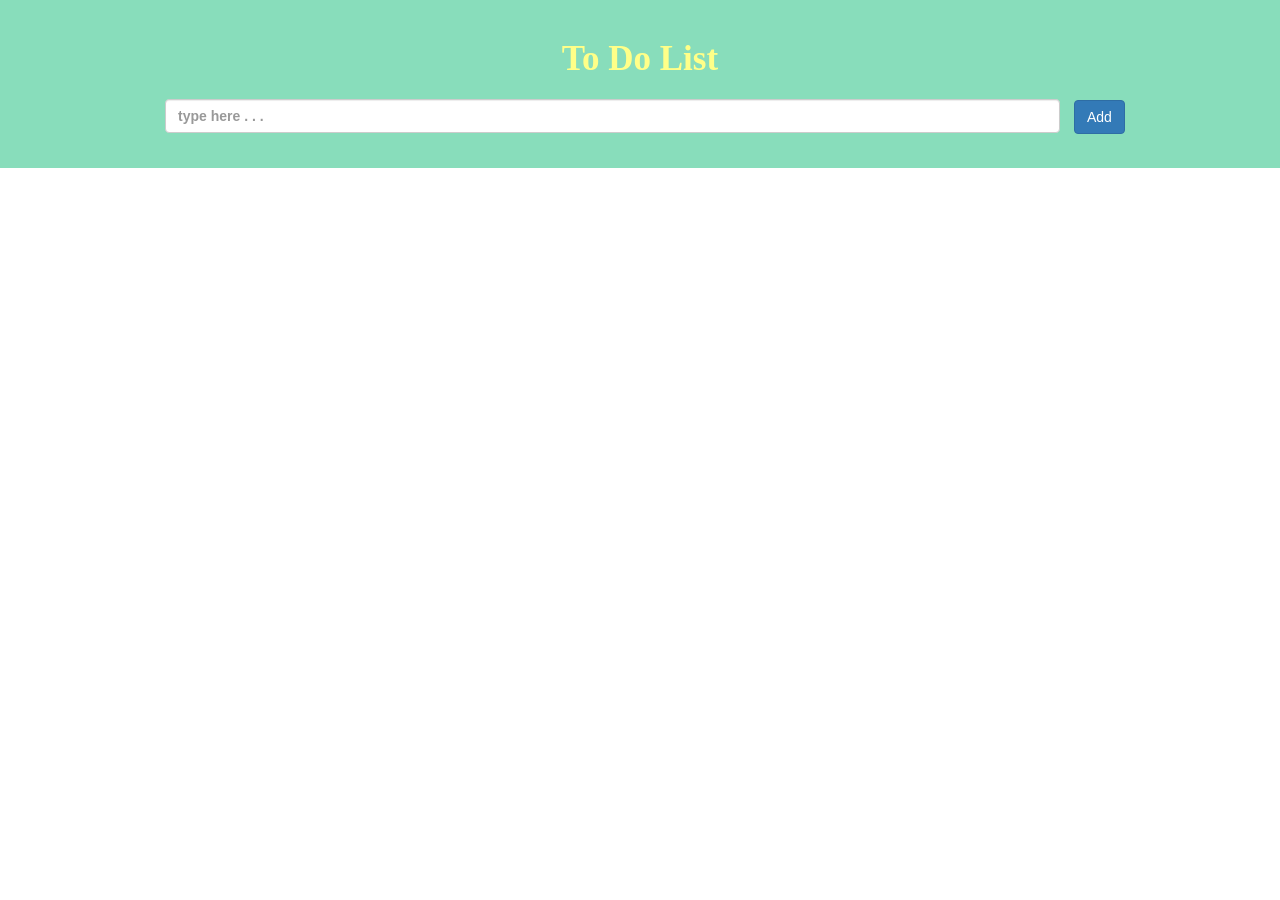
<file: week4/57090500435 HW2/index.html>
<!DOCTYPE html>
<html>

<head>
    <meta charset="utf-8">

    <script type="text/javascript" src="script.js"></script>
    <script src="https://ajax.googleapis.com/ajax/libs/jquery/1.12.4/jquery.min.js"></script>
    <script src="http://maxcdn.bootstrapcdn.com/bootstrap/3.3.7/js/bootstrap.min.js"></script>
    <link rel="stylesheet" href="http://maxcdn.bootstrapcdn.com/bootstrap/3.3.7/css/bootstrap.min.css">
    <link rel="stylesheet" type="text/css" href="style.css">

  </head>

  <body>
    <div id="myDIV" class="form-group">
      <h1><b>To Do List<b></h1>
    <form role="form">
      <input type="text"class="form-control" id ="myInput" name="task" placeholder="type here . . ."/>
      
    </form>
    <span onclick="newElement()" class="btn btn btn-primary">Add</span>
      <!--<button type="botton" class="btn btn btn-primary">Add</button>-->
      </div>
      <ul id="myUL" class="list-unstyled"></ul>
      <!--<ul class="list-unstyled" id="myUL"></ul>-->
</body>
</html>
</file>
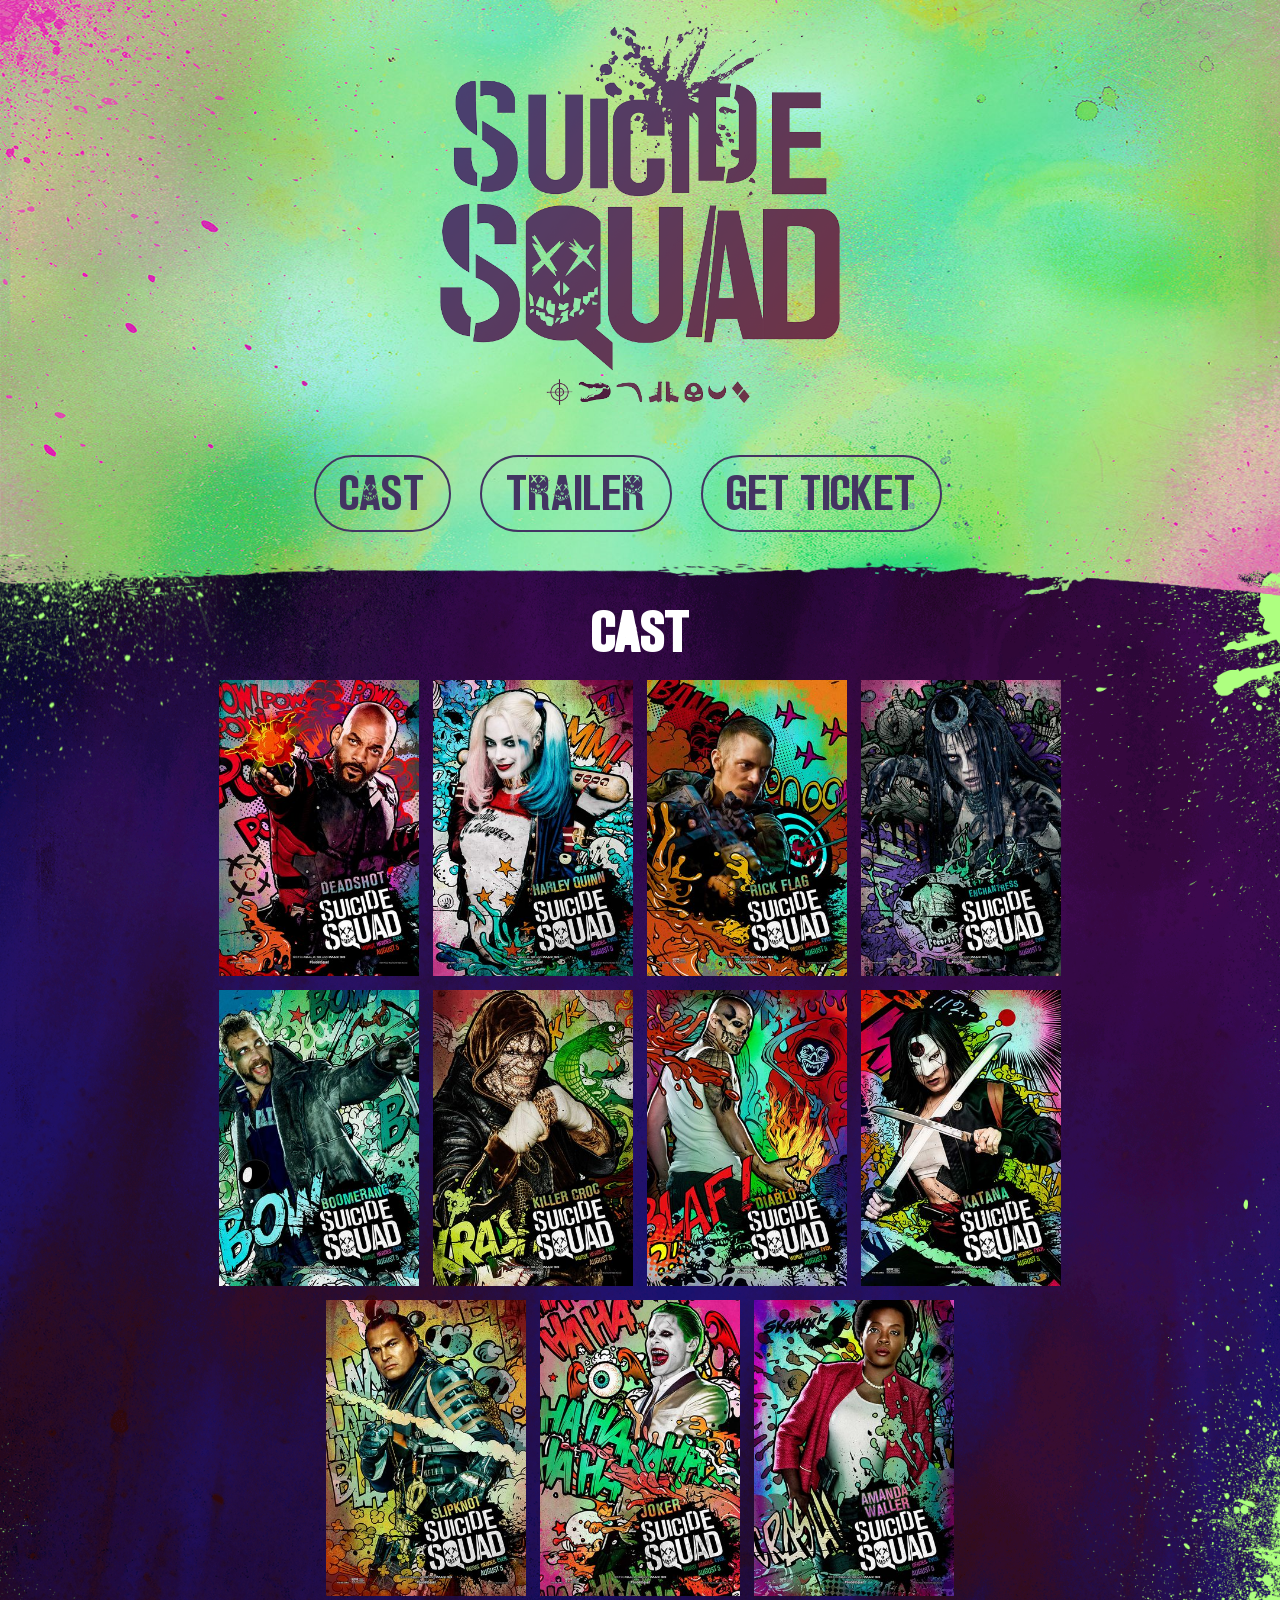
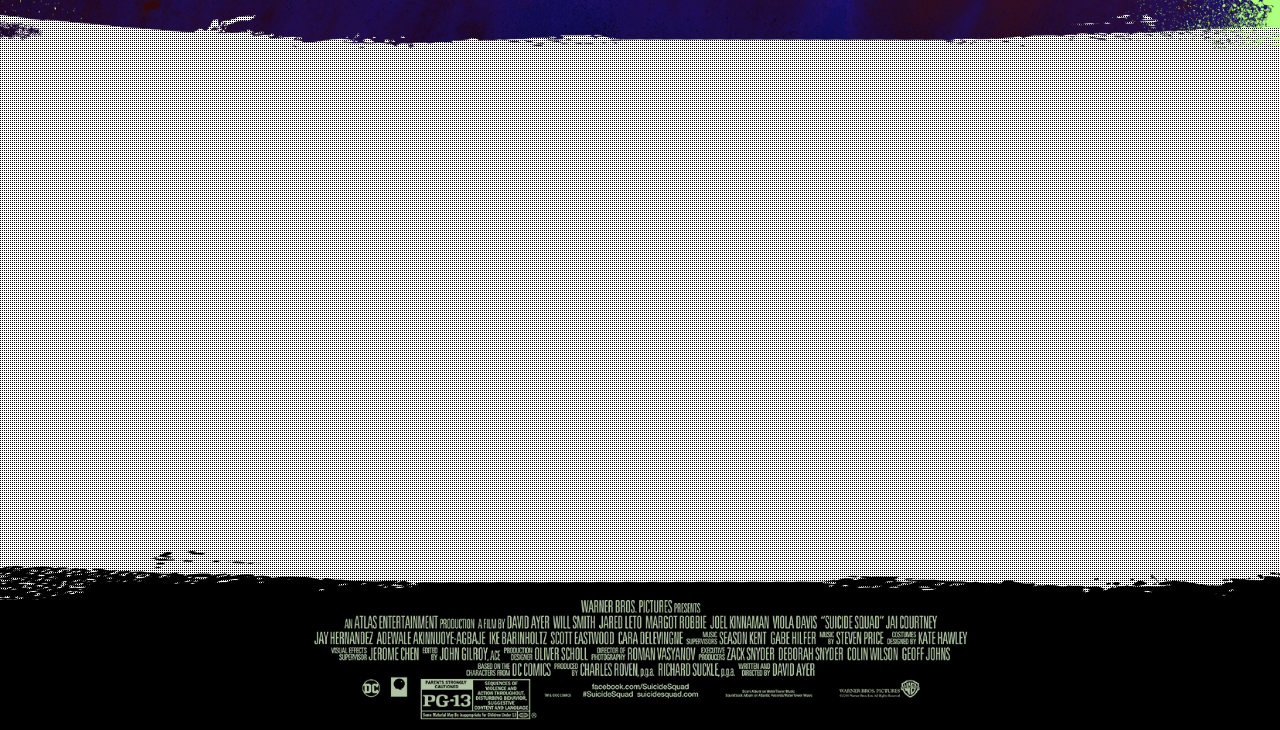
<file: lesson/week1/57090500412/index.html>
<!DOCTYPE html>
<html lang="en">
<head>
  <meta charset="UTF-8">
  <title>Suicide Squad</title>
  <link rel="stylesheet" href="css/index.css">
</head>
<body>
  <header>
    <h1><img src="images/logo.png" alt="Suicide Squad" usemap="#somecast"/></h1>
    <map name="somecast">
      <area shape="rect" coords="100,380,140,406" href="#deadshot" alt="Deadshot">
      <area shape="rect" coords="140,380,180,406" href="#killer_croc" alt="Deadshot">
      <area shape="rect" coords="180,380,210,406" href="#boomerang" alt="Deadshot">
      <area shape="rect" coords="210,380,240,406" href="#deadshot" alt="Deadshot">
      <area shape="rect" coords="240,380,270,406" href="#katana" alt="Deadshot">
      <area shape="rect" coords="270,380,300,406" href="#enchantress" alt="Deadshot">
      <area shape="rect" coords="300,380,330,406" href="#deadshot" alt="Deadshot">
    </map>
    <nav>
      <ul>
        <li><a href="#cast">CAST</a></li>
        <li><a href="#trailer">TRAILER</a></li>
        <li><a href="ticket.html">GET TICKET</a></li>
      </ul>
    </nav>
  </header>
  <section id="cast">
    <h2>CAST</h2>
    <div class="cast">

      <div class="cast-box" id="deadshot">
        <img src="images/cast/deadshot.jpg" class="cast-poster">
        <img src="images/cast/icons/deadshot.jpg" class="cast-icon">
        <span class="cast-name">deadshot</span>
      </div>

      <div class="cast-box">
        <img src="images/cast/harley_quinn.jpg" class="cast-poster">
        <img src="images/cast/icons/harley_quinn.jpg" class="cast-icon">
        <span class="cast-name">harley quinn</span>
      </div>

      <div class="cast-box">
        <img src="images/cast/rick_flag.jpg" class="cast-poster">
        <img src="images/cast/icons/rick_flag.jpg" class="cast-icon">
        <span class="cast-name">rick flag</span>
      </div>

      <div class="cast-box" id="enchantress">
        <img src="images/cast/enchantress.jpg" class="cast-poster">
        <img src="images/cast/icons/enchantress.jpg" class="cast-icon">
        <span class="cast-name">enchantress</span>
      </div>

      <div class="cast-box" id="boomerang">
        <img src="images/cast/boomerang.jpg" class="cast-poster">
        <img src="images/cast/icons/boomerang.jpg" class="cast-icon">
        <span class="cast-name">boomerang</span>
      </div>

      <div class="cast-box" id="killer_croc">
        <img src="images/cast/killer_croc.jpg" class="cast-poster">
        <img src="images/cast/icons/killer_croc.jpg" class="cast-icon">
        <span class="cast-name">killer croc</span>
      </div>

      <div class="cast-box">
        <img src="images/cast/diablo.jpg" class="cast-poster">
        <img src="images/cast/icons/diablo.jpg" class="cast-icon">
        <span class="cast-name">diablo</span>
      </div>

      <div class="cast-box" id="katana">
        <img src="images/cast/katana.jpg" class="cast-poster">
        <img src="images/cast/icons/katana.jpg" class="cast-icon">
        <span class="cast-name">katana</span>
      </div>

      <div class="cast-box">
        <img src="images/cast/slipknot.jpg" class="cast-poster">
        <img src="images/cast/icons/slipknot.jpg" class="cast-icon">
        <span class="cast-name">slipknot</span>
      </div>

      <div class="cast-box">
        <img src="images/cast/joker.jpg" class="cast-poster">
        <img src="images/cast/icons/joker.jpg" class="cast-icon">
        <span class="cast-name">joker</span>
      </div>

      <div class="cast-box">
        <img src="images/cast/amanda_waller.jpg" class="cast-poster">
        <img src="images/cast/icons/amanda_waller.jpg" class="cast-icon">
        <span class="cast-name">amanda waller</span>
      </div>

    </div>
  </section>
  <section id="trailer">
    <iframe width="853" height="480" src="https://www.youtube.com/embed/CmRih_VtVAs" frameborder="0" allowfullscreen></iframe>
  </section>
  <footer>
    <img src="images/billingblock.png"/>
  </footer>
</body>
</html>
</file>
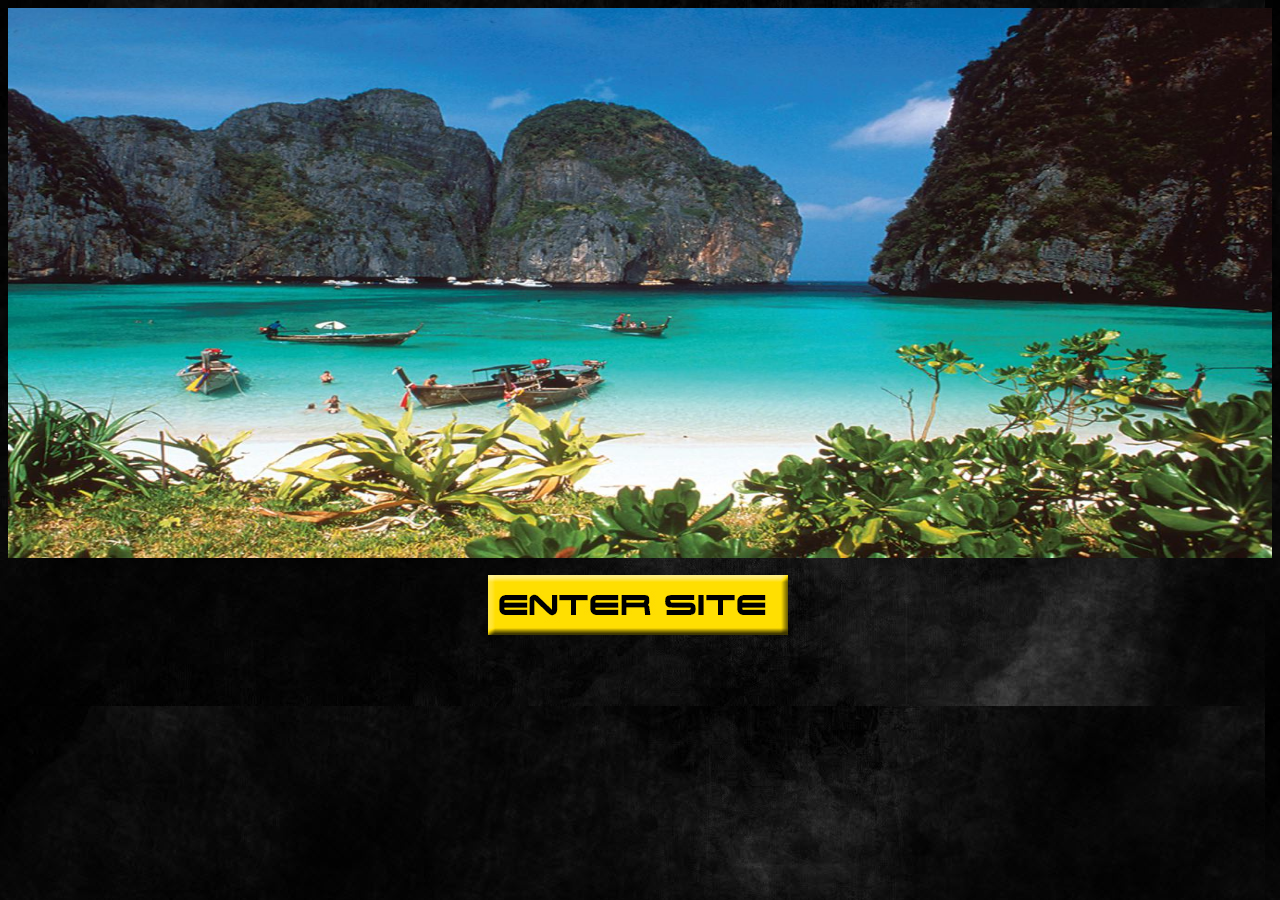
<file: lesson/week1/57090500429_Pittaya_HW1/index.html>
<!DOCTYPE html>
<html lang="en">
<head>
	<meta charset="UTF-8">
</head>
<style>
</style>
<body>
<body background="back.jpg">
	<img src="pp.jpg" style="width:100%;height:550px;">
	<a href="homework1.html"><img src="enter.jpg" style="width:300px;height:60px;margin-top:1%;margin-left:38%"></a>
</body>
</html>
</file>
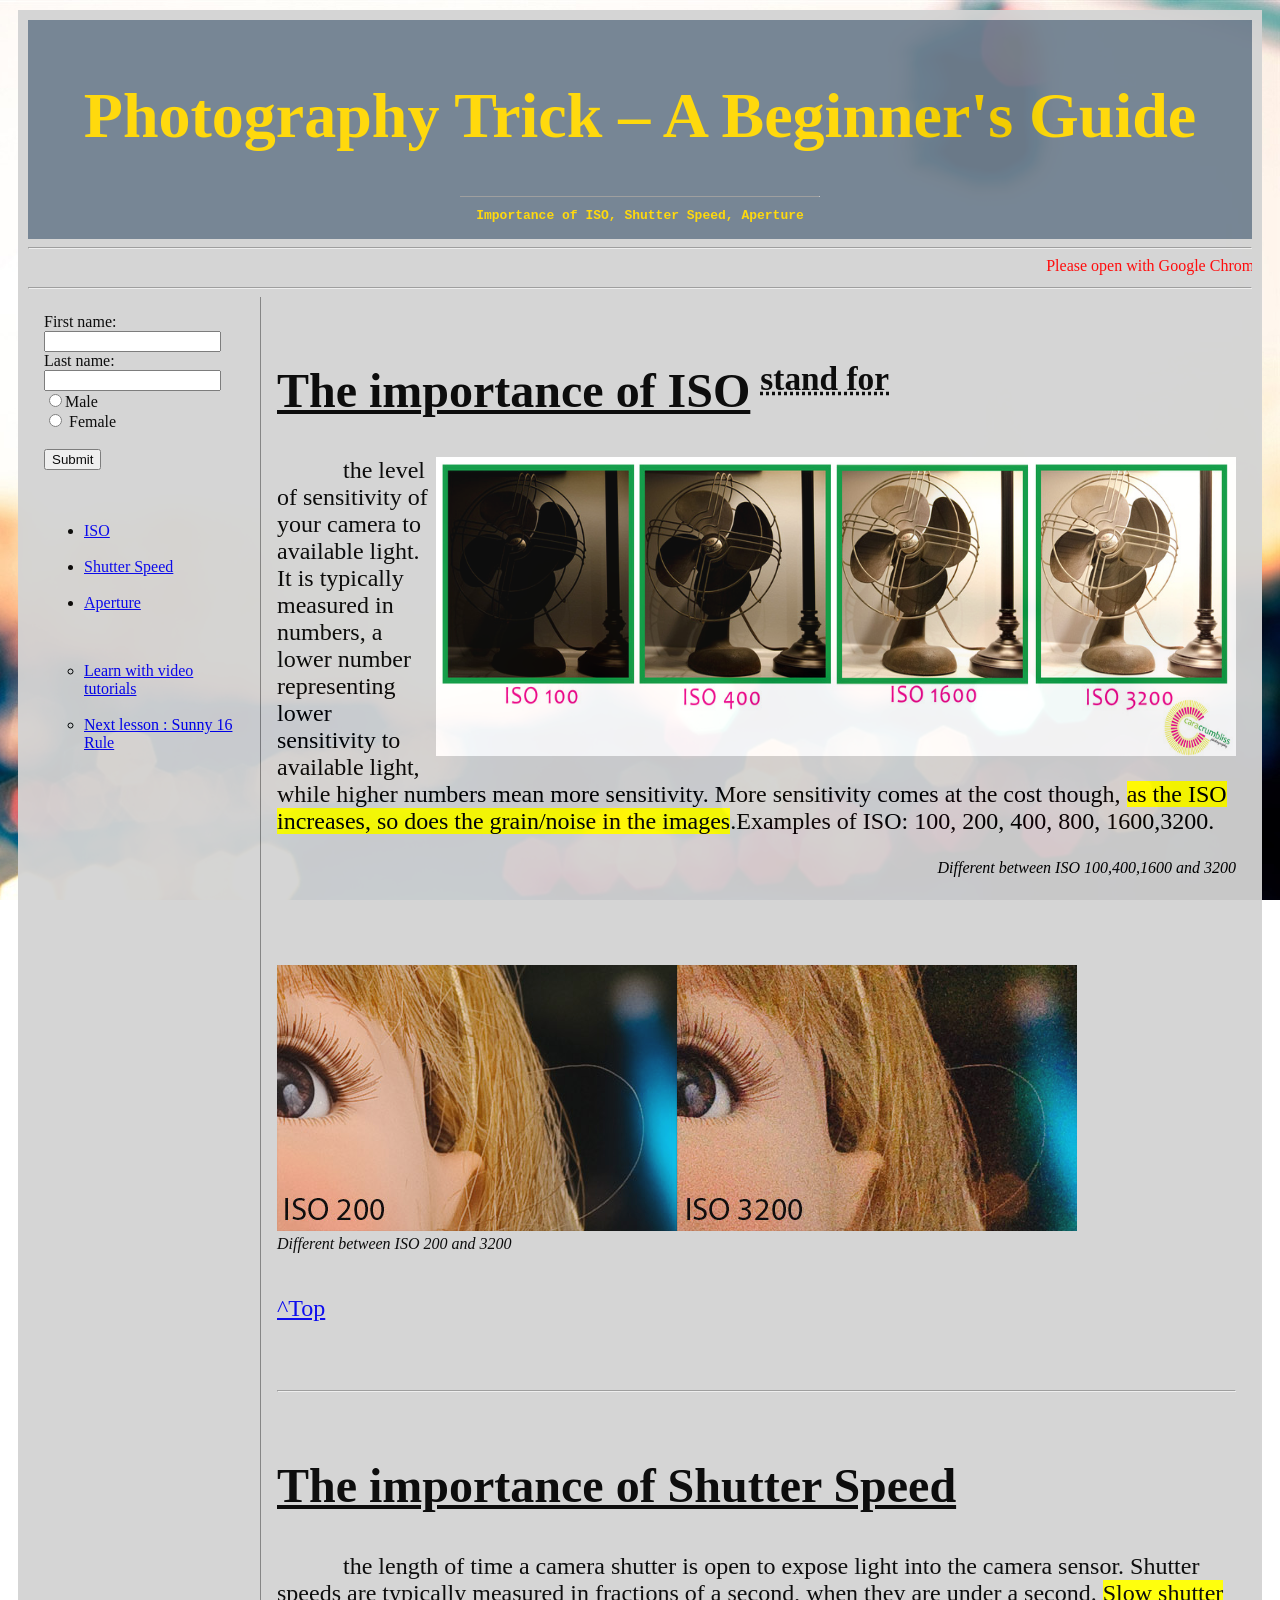
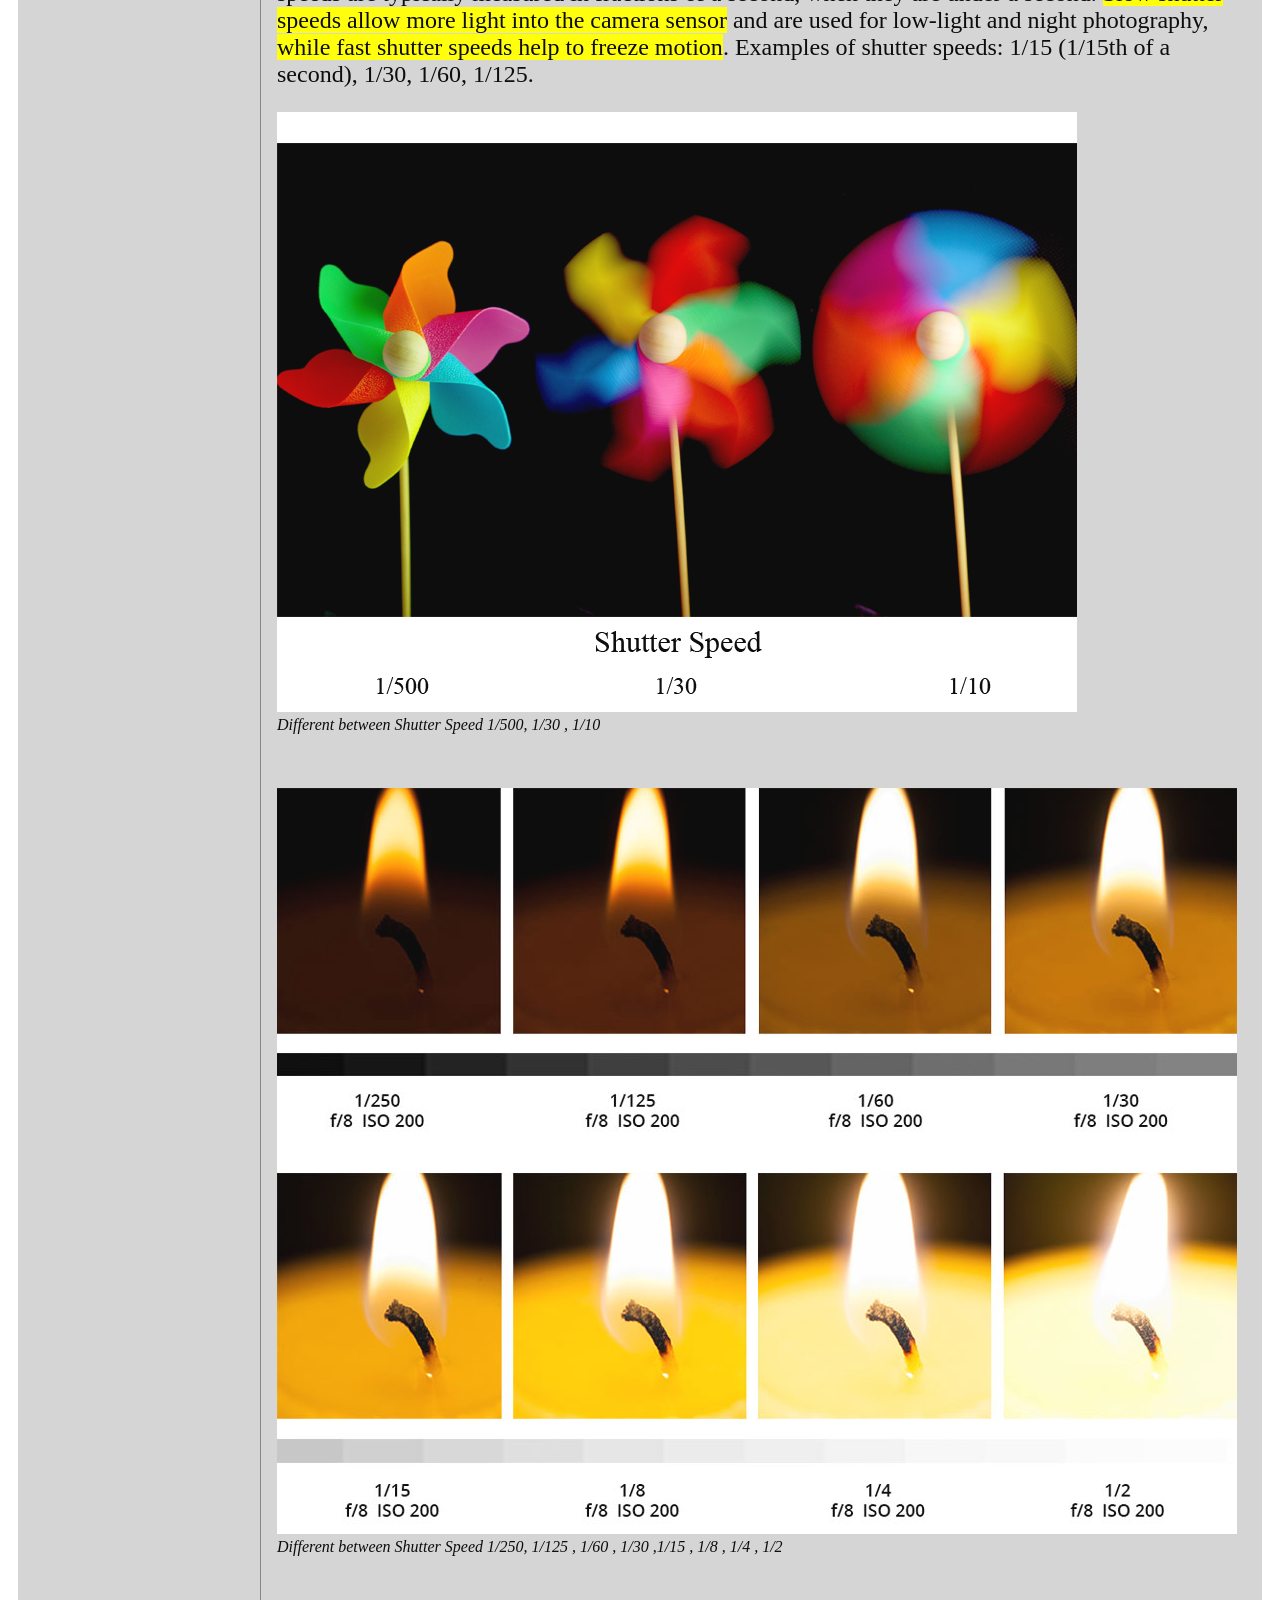
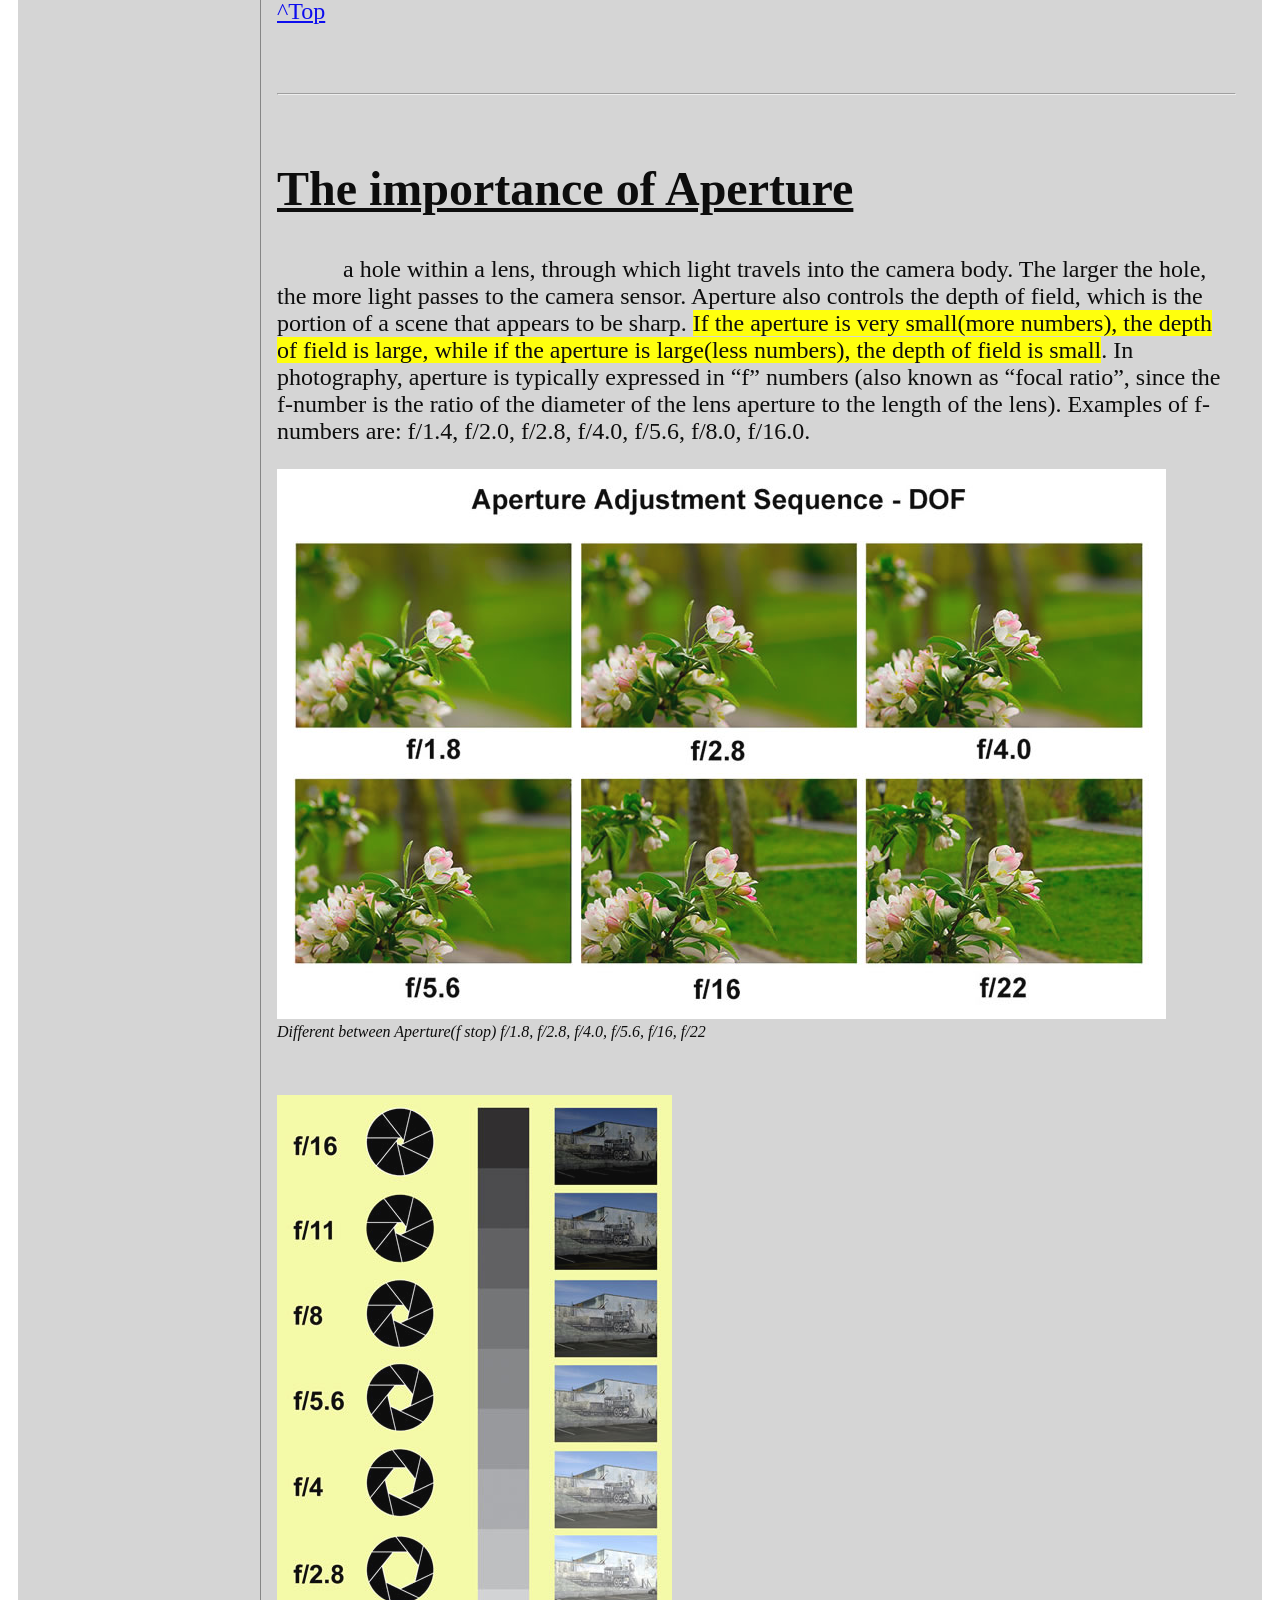
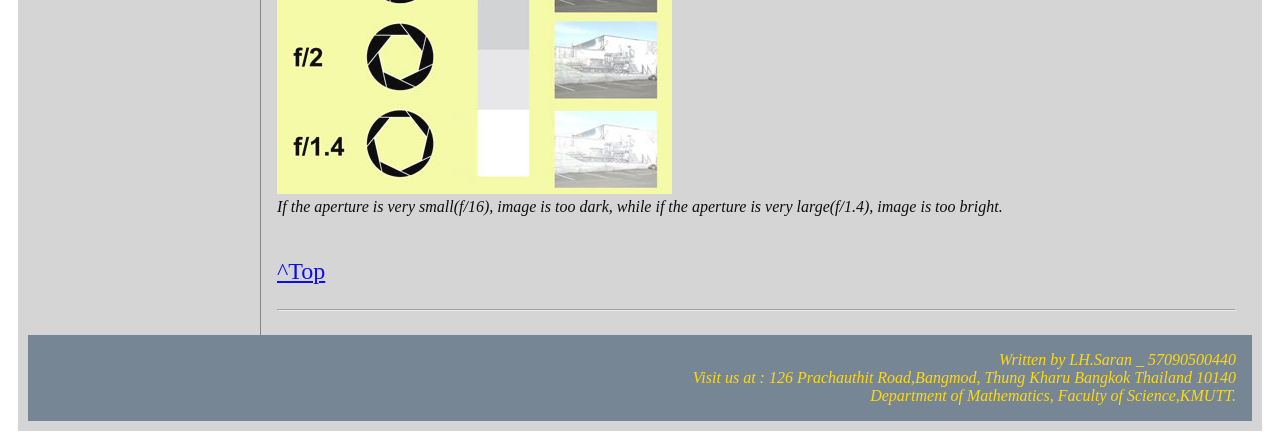
<file: lesson/week1/57090500440_Saran_HW1/index.htm>
﻿<!DOCTYPE html>
<html>
<head>
<title>
Web Programming – 57090500440
</title>
<link href="firstpage.css" rel="stylesheet" type="text/css"/>
</head>
<body>
<div class="lesson"; "container";>
<header><h1 id="back">Photography Trick – A Beginner's Guide</h1>
<hr width="30%" size="1">
<p1><tt><b>Importance of ISO, Shutter Speed, Aperture</b></tt></p1></header>
<hr>
<marquee><font size=3 color="red">Please open with Google Chrome. This webpage create by Saran Limpajitkutaporn 57090500440 for study subject CSS327(Web Programming) KMUTT.</marquee>
<hr>
<nav>
<form>
    First name:<br>
    <input type="text" name="firstname">
    <br>
    Last name:<br>
    <input type="text" name="lastname"><br>
<input type="radio" name="gender" value="male">Male<br>
<input type="radio" name="gender" value="female"> Female
<br><br>
<input type="submit" value="Submit">
</form>
<br><br>
<ul class="disc">
<li><a href="#iso">ISO</a></li><br>
<li><a href="#speed">Shutter Speed</a></li><br>
<li><a href="#f">Aperture</a></li>
</ul><br>
<ul class="circle">
<li><a href="vdo.htm">Learn with video tutorials</a></li><br>
<li><a href="page1.htm">Next lesson : Sunny 16 Rule</a></li>
</nav>
<article>
<h2 id="iso"><ins>The importance of ISO</ins><sup> <small><abbr title="International Standards Organization">stand for</sup></abbr></small></h2>
<a title="www.caracrumblissphotography.com/blog/2014/2/snap-torial-iso" href="http://www.caracrumblissphotography.com/blog/2014/2/snap-torial-iso" target="_blank"><img src="p89497367-5.jpg" alt="Different between ISO 100,400,1600 and 3200" style="float:right;width:800px;height:299px;"></a>
<p>
&nbsp&nbsp&nbsp&nbsp&nbsp&nbsp&nbsp&nbsp&nbsp&nbsp
the level of sensitivity of your camera to available light. It is typically measured in numbers, a lower number representing lower sensitivity to available light, while higher numbers mean more
 sensitivity. More sensitivity comes at the cost though, <mark>as the ISO increases, so does the grain/noise in the images</mark>.Examples of ISO: 100, 200, 400, 800, 1600,3200.
</p>
<p style="text-align:right; font-size:100%;"><em>Different between ISO 100,400,1600 and 3200</em></p>
<br><br><br><br>

<a title="www.beginnersphoto.weebly.com/sensitivity-isoasadin.html" href="http://beginnersphoto.weebly.com/sensitivity-isoasadin.html" target="_blank"><img src="6745791_orig.jpg" alt="Different between ISO 200 and ISO 3200"></a><br>
<p1><em>Different between ISO 200 and 3200</em></p1>
<br><br>
<p style=text-align:left;><a href="#back">^Top</a></p>
<br>
<br><hr><br>

<h2 id="speed"><ins>The importance of Shutter Speed</ins></h2>
<p>
&nbsp&nbsp&nbsp&nbsp&nbsp&nbsp&nbsp&nbsp&nbsp&nbsp
 the length of time a camera shutter is open to expose light into the camera sensor. Shutter speeds are typically measured in fractions of a second, when they are under a second. <mark>Slow shutter speeds allow more light into the camera sensor</mark> and are used for low-light and night photography, <mark>while fast shutter speeds help to freeze motion</mark>. Examples of shutter speeds: 1/15 (1/15th of a second), 1/30, 1/60, 1/125. 
</p>
<a title="www.niophoto.net/2016/03/understanding-shutter-speed.html" href="http://www.niophoto.net/2016/03/understanding-shutter-speed.html" target="_blank"><img src="sutter-speed.jpg" alt="Different between Shutter Speed 1/500, 1/30 , 1/10"></a><br>
<p1><em>Different between Shutter Speed 1/500, 1/30 , 1/10</em></p1>
<br><br><br><br>
<a title="www.bhphotovideo.com/explora/photography/tips-and-solutions/understanding-shutter-speed" href="http://www.bhphotovideo.com/explora/photography/tips-and-solutions/understanding-shutter-speed" target="_blank"><img src="speedvalue_1.jpg" alt="Different between Shutter Speed 1/250, 1/125 , 1/60 , 1/30 ,1/15 , 1/8 , 1/4 , 1/2"></a><br>
<p1><em>Different between Shutter Speed 1/250, 1/125 , 1/60 , 1/30 ,1/15 , 1/8 , 1/4 , 1/2</em></p1>
<br><br>
<p style=text-align:left;><a href="#back">^Top</a></p>
<br>
<br><hr><br>

<h2 id="f"><ins>The importance of Aperture</ins></h2>
<p>
&nbsp&nbsp&nbsp&nbsp&nbsp&nbsp&nbsp&nbsp&nbsp&nbsp
a hole within a lens, through which light travels into the camera body. The larger the hole, the more light passes to the camera sensor. Aperture also controls the depth of field, which is the portion of a scene that appears to be sharp. <mark>If the aperture is very small(more numbers), the depth of field is large, while if the aperture is large(less numbers), the depth of field is small</mark>. In photography, aperture is typically expressed in “f” numbers (also known as “focal ratio”, since the f-number is the ratio of the diameter of the lens aperture to the length of the lens). Examples of f-numbers are: f/1.4, f/2.0, f/2.8, f/4.0, f/5.6, f/8.0, f/16.0.</p>
<a title="www.17strevdav.files.wordpress.com/2015/06/aperture-sequence-2.jpg" href="https://17strevdav.files.wordpress.com/2015/06/aperture-sequence-2.jpg" target="_blank"><img src="aperture-sequence-2.jpg" alt="Different between Aperture"></a><br>
<p1><em>Different between Aperture(f stop) f/1.8, f/2.8, f/4.0, f/5.6, f/16, f/22</em></p1>
<br><br><br><br>
<a title="www.loweryl.wordpress.com/2012/10/03/aperture-fstop-explained/" href="https://loweryl.wordpress.com/2012/10/03/aperture-fstop-explained/" target="_blank"><img src="aperture_fstop-diagram6.jpg" alt="Different between Aperture"></a><br>
<p1><em>If the aperture is very small(f/16), image is too dark, while if the aperture is very large(f/1.4), image is too bright.</em></p1>
<br><br>
<p style=text-align:left;><a href="#back">^Top</a></p>
<hr>
</article>
<!-- Credit : https://photographylife.com/iso-shutter-speed-and-aperture-for-beginners -->
<footer>
<address>
Written by LH.Saran _ 57090500440<br>
Visit us at : 126 Prachauthit Road,Bangmod, Thung Kharu Bangkok Thailand 10140<br>
Department of Mathematics, Faculty of Science,KMUTT.
</address>
</footer>
</body>
</html>
</file>
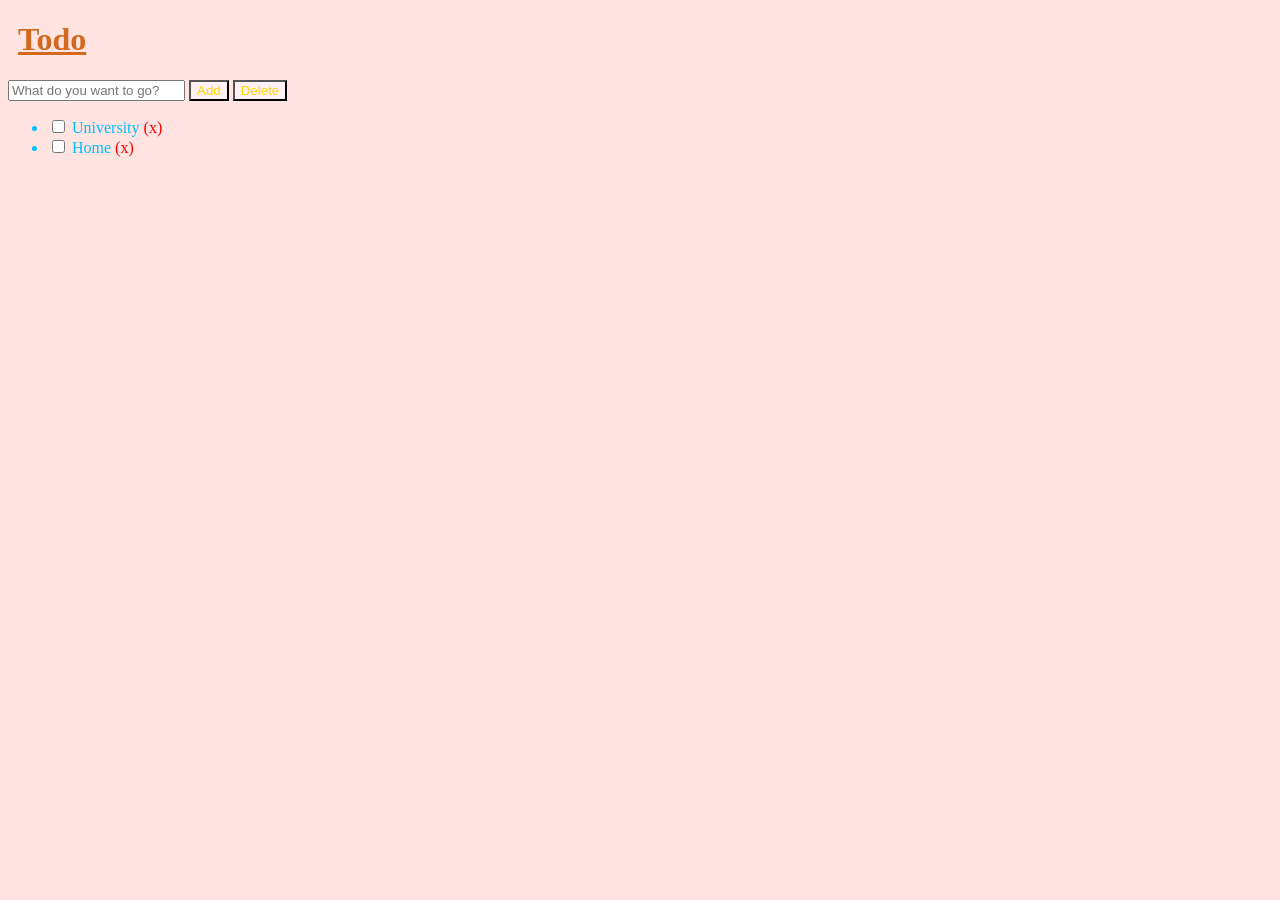
<file: lesson/week4/todo/index.html>
<!DOCTYPE html>
<html>
  <head>
    <meta charset="utf-8">
    <title></title>
    <link rel="stylesheet"  href="style.css">
  </head>

  <body>

    <h1> Todo </h1>
    <div>
      <input type="text" placeholder="What do you want to go?" name="task" class="task-input" />
      <button type="submit" class="btn-add" >Add</button>
      <button type="submit" class="btn-del" >Delete</button>
    </div>
    <ul class="content">
      <li>
        <input class="check" type="checkbox" />
        <span class="task"> University</span>
        <span class="delete">(x)</span>
      </li>
      <li>
        <input class="check" type="checkbox" />
        <span class="task"> Home</span>
        <span class="delete">(x)</span>
      </li>
    </ul>
    <script src="jquery.min.js"></script>
     <script src="script.js"> </script>
  </body>
</html>
</file>
<file: week4/57090500435 HW2/style.css>
body {
  margin: 0;
  min-width: 250px;
}

/* Include the padding and border in an element's total width and height */
* {
  box-sizing: border-box;;
}

/* Remove margins and padding from the list */
ul {
  margin: 0;
  padding: 0;
}

/* Style the list items */
ul li {
  cursor: pointer;
  position: relative;
  padding: 12px 8px 12px 40px;
  background: #eee;
  font-size: 18px;
  transition: 0.2s;

  /* make the list items unselectable */
  -webkit-user-select: none;
  -moz-user-select: none;
  -ms-user-select: none;
  user-select: none;
}

/* Set all odd list items to a different color (zebra-stripes) */
ul li:nth-child(odd) {
  background: #FFDDDD;
}

/* Darker background-color on hover */
ul li:hover {
  background: #FFFF88;
}
/* Style the close button */
.close {
  position: absolute;
  right: 0;
  top: 0;
  padding: 12px 16px 12px 16px
}

.close:hover {
  background-color: #FDB4BF;
  color: white;
}

/* Style the header */
.header {
  background-color: #FDB4BF;
  padding: 30px 40px;
  color: white;
  text-align: center;
}

/* Clear floats after the header */
.header:after {
  content: "";
  display: table;
  clear: both;
}

h1{
  font-family: cursive;
  font-size:250%;
}
form {
    display: inline-block;
    width: 75%;
    padding: 10px;
    }
.form-group {
      background-color: #88DDBB;
        padding: 20px 30px;
        text-align: center;
        padding-bottom: 25px;
        bottom-color: #E1FD8E;
        color: #FFFF88;
      }
    a.close {
      float: right;
    }
</file>
<file: lesson/week1/57090500412/css/index.css>
@font-face {
      font-family: "Suicide Squad Font";
      src: url("../Suicide Squad Font.ttf");
  }

  * {
    margin: 0;
    padding: 0;
  }

  body {
    position: relative;
    min-height: 600px;
  }

  header {
    background-image: url("../images/background_plain.jpg");
    background-size: cover;
    background-repeat: no-repeat;
    height: 600px;
  }

  header > h1 > img {
    display: block;
    width: 400px;
    height: auto;
    padding-top: 10px;
    margin-left: auto;
    margin-right: auto;
  }

  nav {
    text-align: center;
    margin-top: 50px;
  }

  nav > ul > li {
    display: inline-block;
    list-style: none;
  }

  nav > ul > li > a {
    font-family: "Suicide Squad Font", sans-serif;
    font-size: 42px;
    display: block;
    padding: 16px 24px 8px;
    border-radius: 40px;
    border-style: solid;
    border-width: 2px;
    border-color: #433462;
    text-decoration: none;
    color: #433462;
  }

  nav > ul > li > a:hover {

  }

  nav > ul > li > a:visited {
    color: #433462;
  }

  nav > ul > li > a:first-child {
    margin-right: 25px;
  }

  #cast::before {
    position: absolute;
    content: " ";
    width: 100%;
    height: 1100px;
    background-image: url("../images/background.png");
    background-size: cover;
    top: -50px;
    z-index: 5;
  }

  #cast {
    position: relative;
    width: 100%;
    height: 1070px;
  }

  #cast h2 {
    position: relative;
    text-align: center;
    font-family: "Suicide Squad Font", sans-serif;
    font-size: 48px;
    color: #fff;
    z-index: 10;
    padding: 10px;
  }

  .cast {
    position: relative;
    width: 920px;
    height: auto;
    margin: 0 auto;
    text-align: center;
    z-index: 10;
  }

  .cast-box {
    position: relative;
    display: inline-block;
    width: 200px;
    height: 300px;
    margin: 5px;
  }

  .cast-box .cast-poster {
    display: inline-block;
  }

  .cast-box .cast-poster, .cast-box .cast-icon {
    width: 200px;
    height: 296px;
  }

  .cast-box .cast-info {
    display: block;
    width: 200px;
    height: 200px;
  }

  .cast-box .cast-name {
    position: absolute;
    top: 10px;
    display: none;
    text-align: center;
    font-family: "Suicide Squad Font", sans-serif;
    color: #200F5E;
    font-size: 28px;
    text-transform: uppercase;
    width: 200px;
  }

  .cast-box .cast-icon {
    display: none;
  }

  .cast-box:hover .cast-icon {
    display: inline-block;
  }

  .cast-box:hover .cast-name {
    display: block;
  }

  .cast-box:hover .cast-poster {
    display: none;
  }

  #trailer::before {
    position: absolute;
    content: " ";
    background-image: url("../images/dot_overlay.png");
    background-repeat: repeat;
    width: 100%;
    height: 600px;
    z-index: -1;
  }

  #trailer {
    position: relative;
    top: -66px;
    margin-bottom: -70px;
    background-image: url("https://i.ytimg.com/vi/CmRih_VtVAs/maxresdefault.jpg");
    background-size: cover;
    width: 100%;
    height: 600px;
    z-index: -1;
  }

  #trailer iframe {
    display: block;
    padding-top: 60px;
    margin-left: auto;
    margin-right: auto;
  }

  footer::before {
    position: absolute;
    content: " ";
    width: 100%;
    height: 50px;
    background-image: url("../images/bottom_edge.png");
    top: -50px;
  }

  footer {
    position: relative;
    background-color: #000;
    width: 100%;
    height: 130px;
  }

  footer > img {
    display: block;
    width: auto;
    height: 120px;
    margin-left: auto;
    margin-right: auto;
  }
</file>
<file: lesson/week1/57090500440_Saran_HW1/firstpage.css>
��d i v . l e s s o n { b a c k g r o u n d - c o l o r :   l i g h t g r a y ;  
 b a c k g r o u n d - c o l o r : f i l t e r : a l p h a ( o p a c i t y = 9 5 ) ; o p a c i t y : . 9 5 ;  
 m a r g i n :   1 0 p x ;  
 p a d d i n g :   1 0 p x ;  
 }  
 b o d y   { b a c k g r o u n d - i m a g e : u r l ( " h d - p h o t o g r a p h y - w a l l p a p e r s - 6 . j p g " ) ;  
 b a c k g r o u n d - p o s i t i o n :   r i g h t   t o p ;  
 b a c k g r o u n d - a t t a c h m e n t :   f i x e d ; }  
 a d d r e s s   { t e x t - a l i g n : r i g h t ; }  
 h 1   { f o n t - s i z e : 4 0 0 % ; }  
 h 2   { f o n t - s i z e : 3 0 0 % ; }  
 h 3   { f o n t - s i z e : 2 0 0 % ; }  
 p       { f o n t - s i z e : 1 5 0 % ; }  
 a : v i s i t e d   { c o l o r :   g r e e n ; }  
 a : h o v e r   { c o l o r :   b l u e ; }  
 a : a c t i v e { c o l o r :   r e d ; }  
 d i v . c o n t a i n e r { w i d t h :   1 0 0 % ;  
 }  
 h e a d e r , f o o t e r { p a d d i n g :   1 e m ;  
 c o l o r :   g o l d ;  
 b a c k g r o u n d - c o l o r : s l a t e g r a y ;  
 t e x t - a l i g n :   c e n t e r ; }  
 n a v { f l o a t :   l e f t ;  
         m a x - w i d t h :   2 0 0 p x ;  
         m a r g i n :   0 ;  
         p a d d i n g :   1 e m ; }  
 a r t i c l e { m a r g i n - l e f t :   1 0 0 p x ;  
 b o r d e r - l e f t :   1 p x   s o l i d   g r a y ;  
         p a d d i n g :   1 e m ;  
         o v e r f l o w :   h i d d e n ; }  
 t a b l e   {  
         f o n t - f a m i l y :   a r i a l ,   s a n s - s e r i f ;  
         b o r d e r - c o l l a p s e :   c o l l a p s e ;  
         w i d t h :   1 0 0 % ;  
 }  
 t d ,   t h   {  
         b o r d e r :   1 p x   s o l i d   # 0 0 0 0 0 0 ;  
         t e x t - a l i g n :   l e f t ;  
         p a d d i n g :   8 p x ;  
 }  
 t r : n t h - c h i l d ( e v e n ) { b a c k g r o u n d - c o l o r :   # f 2 f 2 f 2 }  
 t h   {  
         b a c k g r o u n d - c o l o r :   # 4 C A F 5 0 ;  
         c o l o r :   w h i t e ;  
 }  
 d i v . b a s i c { b a c k g r o u n d - c o l o r :   p o w d e r b l u e ;  
 w i d t h : 3 0 0 p x ;  
 b o r d e r :   1 0 p x   s o l i d   l i g h t b l u e ;  
 p a d d i n g :   1 5 p x ;  
 m a r g i n :   1 0 p x ;  
 f l o a t :   r i g h t ; }  
 p . s a n s s e r i f   { f o n t - f a m i l y :   A r i a l ,   H e l v e t i c a ,   s a n s - s e r i f ; }  
 p 1 { o u t l i n e - c o l o r : b l u e ; }  
 p 1 . d o t t e d   { o u t l i n e - s t y l e :   d o t t e d ; }  
 u l . d i s c { l i s t - s t y l e - t y p e : d i s c ; }  
 u l . c i r c l e { l i s t - s t y l e - t y p e : c i r c l e ; } 
</file>
<file: lesson/week4/todo/style.css>
h1{
  color: chocolate;
  text-decoration: underline;
  text-indent: 10px;
}

body {
    color: deepskyblue;
}

html{
  background-color: mistyrose;
}

.btn-add,.btn-del{
  color: gold;
  background-color: LavenderBlush;
}

.delete{
  color: red;
}

.task-input{
  color: orange;
}
</file>
